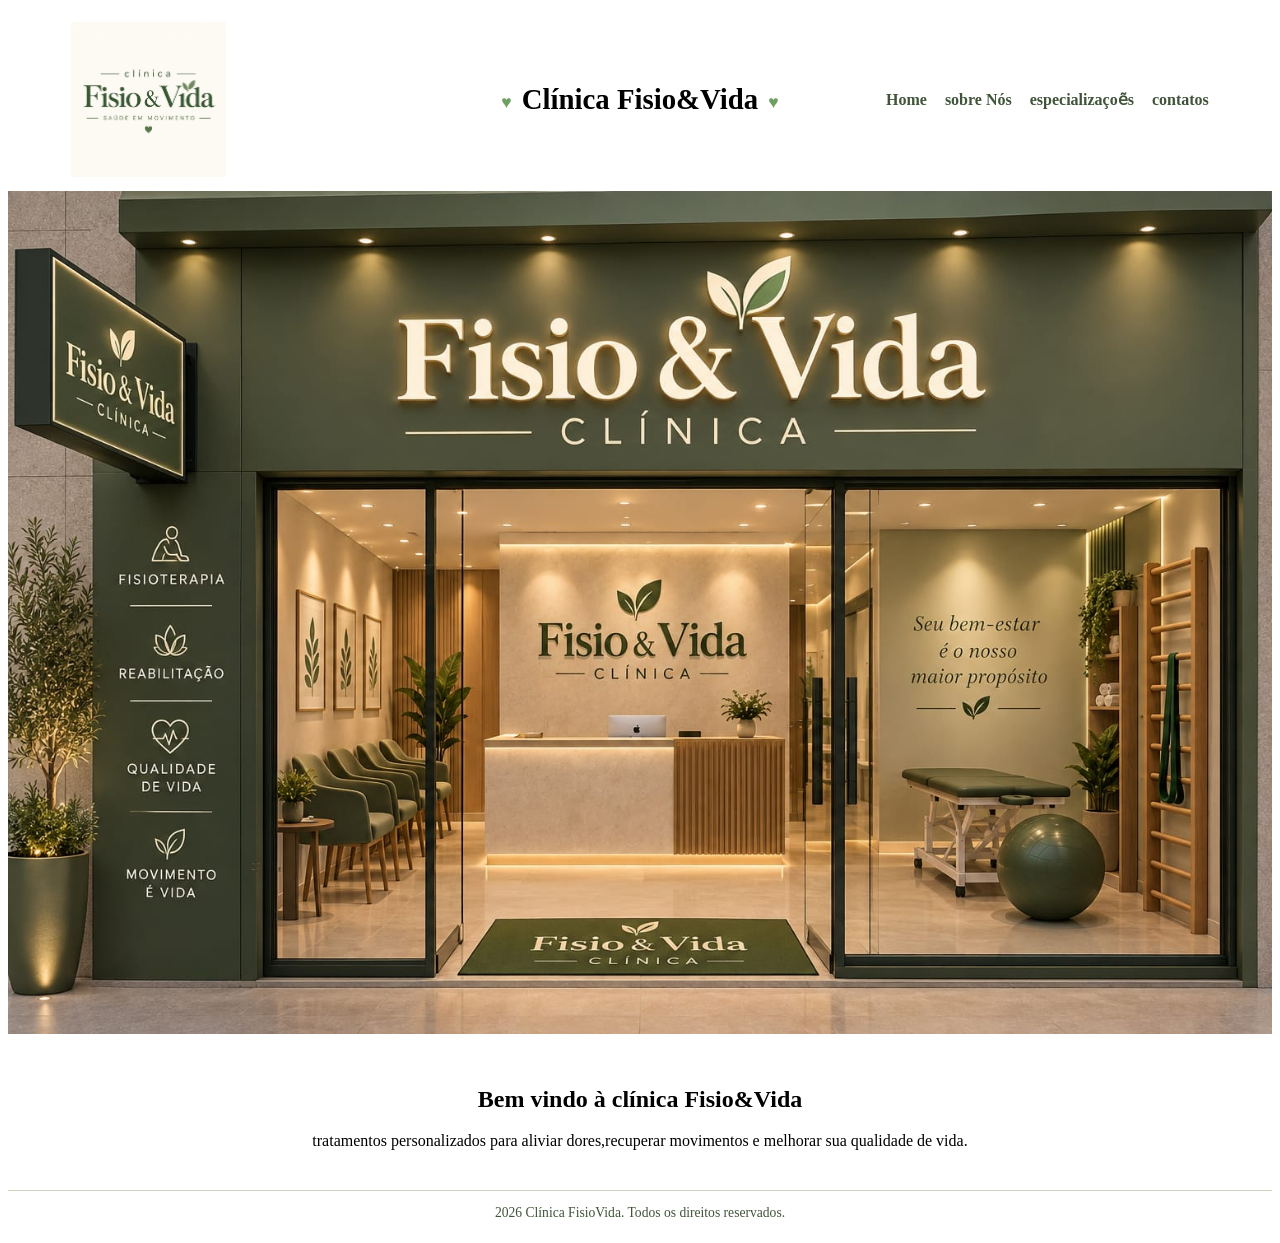
<file: index.html>
<!DOCTYPE html>
<html lang="pt-br">
<head>
    <meta charset="UTF-8">
    <meta name="viewport" content="width=device-width, initial-scale=1.0">
    <title>Clínica Fisio&amp;Vida</title>
    <link rel="shortcut icon" href="Imagens/ÍCONE.jpeg" type="image/x-icon">

    <link rel="stylesheet" href="estilos.css">

</head>
<body>
    <header>
        <img src=" Imagens/logo.jpeg"alt="Logo da clínica
        FisioVida"class="Logo">
        <h1 class="nomedosite">Clínica Fisio&amp;Vida</h1>
    <nav>
        <a href="index.html">Home</a>
        <a href="sobre.html">sobre Nós</a>
        <a href="especializaçoẽs.html">especializaçoẽs</a>
        <a href="contatos.html">contatos</a>
    </nav>
    </header>
    <main>
        <section>
            <img src="Imagens/imagens da clínica.jpeg"alt="Banner Principal"class="Banner">
        </section>


         <section class="destaque">
            <h2>Bem vindo à clínica Fisio&amp;Vida</h2>
        <p>tratamentos personalizados para aliviar dores,recuperar movimentos e melhorar sua qualidade de vida.</p>
         </section>

     </main>
    <footer class="rodape">
        <p>2026 Clínica FisioVida. Todos os direitos reservados.</p>
    </footer>
</body>
</html>
</file>
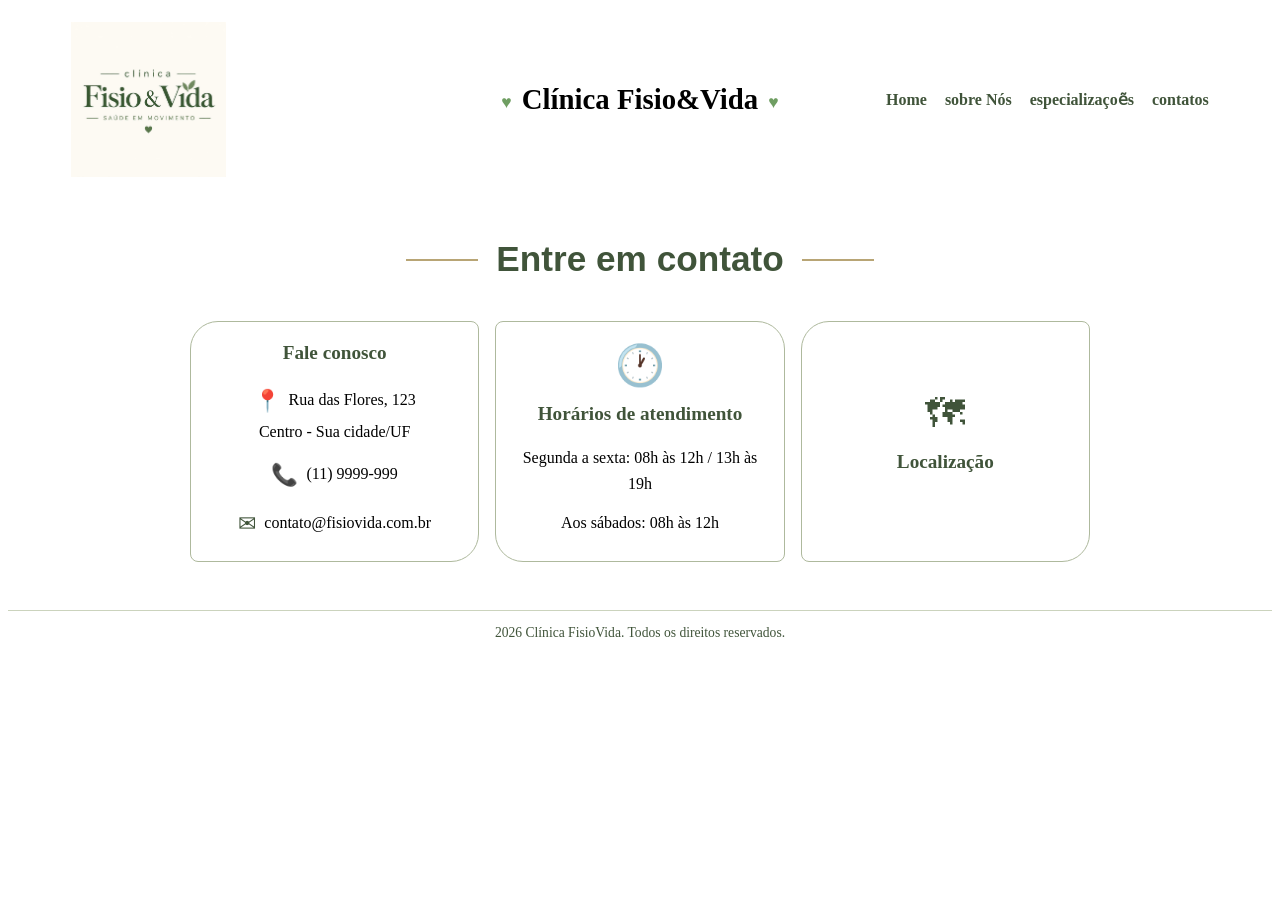
<file: contatos.html>
<!DOCTYPE html>
<html lang="pt-br">
<head>
    <meta charset="UTF-8">
    <meta name="viewport" content="width=device-width, initial-scale=1.0">
    <title>Clínica Fisio&amp;Vida</title>
    <link rel="shortcut icon" href="Imagens/ÍCONE.jpeg"type="image/x-icon">

    <link rel="stylesheet" href="estilos.css">

</head>
<body>
    <header>
        <img src="Imagens/logo.jpeg"alt="Logo da clínica FisioVida"class="Logo">
        <h1 class="nomedosite">Clínica Fisio&amp;Vida</h1>
    <nav>
        <a href="index.html">Home</a>
        <a href="sobre.html">sobre Nós</a>
        <a href="especializaçoẽs.html">especializaçoẽs</a>
        <a href="contatos.html">contatos</a>
    </nav>
    </header>
    <main>
        <section class="contatos" aria-labelledby="titulo-contatos">
            <h2 id="titulo-contatos">Entre em contato</h2>
            <div class="cards-contatos">
                <article class="card-contato">
                    <h3>Fale conosco</h3>
                    <p><span class="simbolo-contato" aria-hidden="true">&#128205;</span>Rua das Flores, 123<br>Centro - Sua cidade/UF</p>
                    <p><span class="simbolo-contato" aria-hidden="true">&#128222;</span>(11) 9999-999</p>
                    <p><span class="simbolo-contato" aria-hidden="true">&#9993;</span>contato@fisiovida.com.br</p>
                </article>

                <article class="card-contato">
                    <span class="simbolo-contato simbolo-destaque" aria-hidden="true">&#128336;</span>
                    <h3>Horários de atendimento</h3>
                    <p>Segunda a sexta: 08h às 12h / 13h às 19h</p>
                    <p>Aos sábados: 08h às 12h</p>
                </article>

                <article class="card-contato card-mapa" aria-label="Mapa de localização">
                    <span class="simbolo-contato simbolo-destaque" aria-hidden="true">&#128506;</span>
                    <h3>Localização</h3>
                </article>
            </div>
        </section>
    </main>
    <footer class="rodape">
        <p>2026 Clínica FisioVida. Todos os direitos reservados.</p>
    </footer>
</body>
</html>
</file>
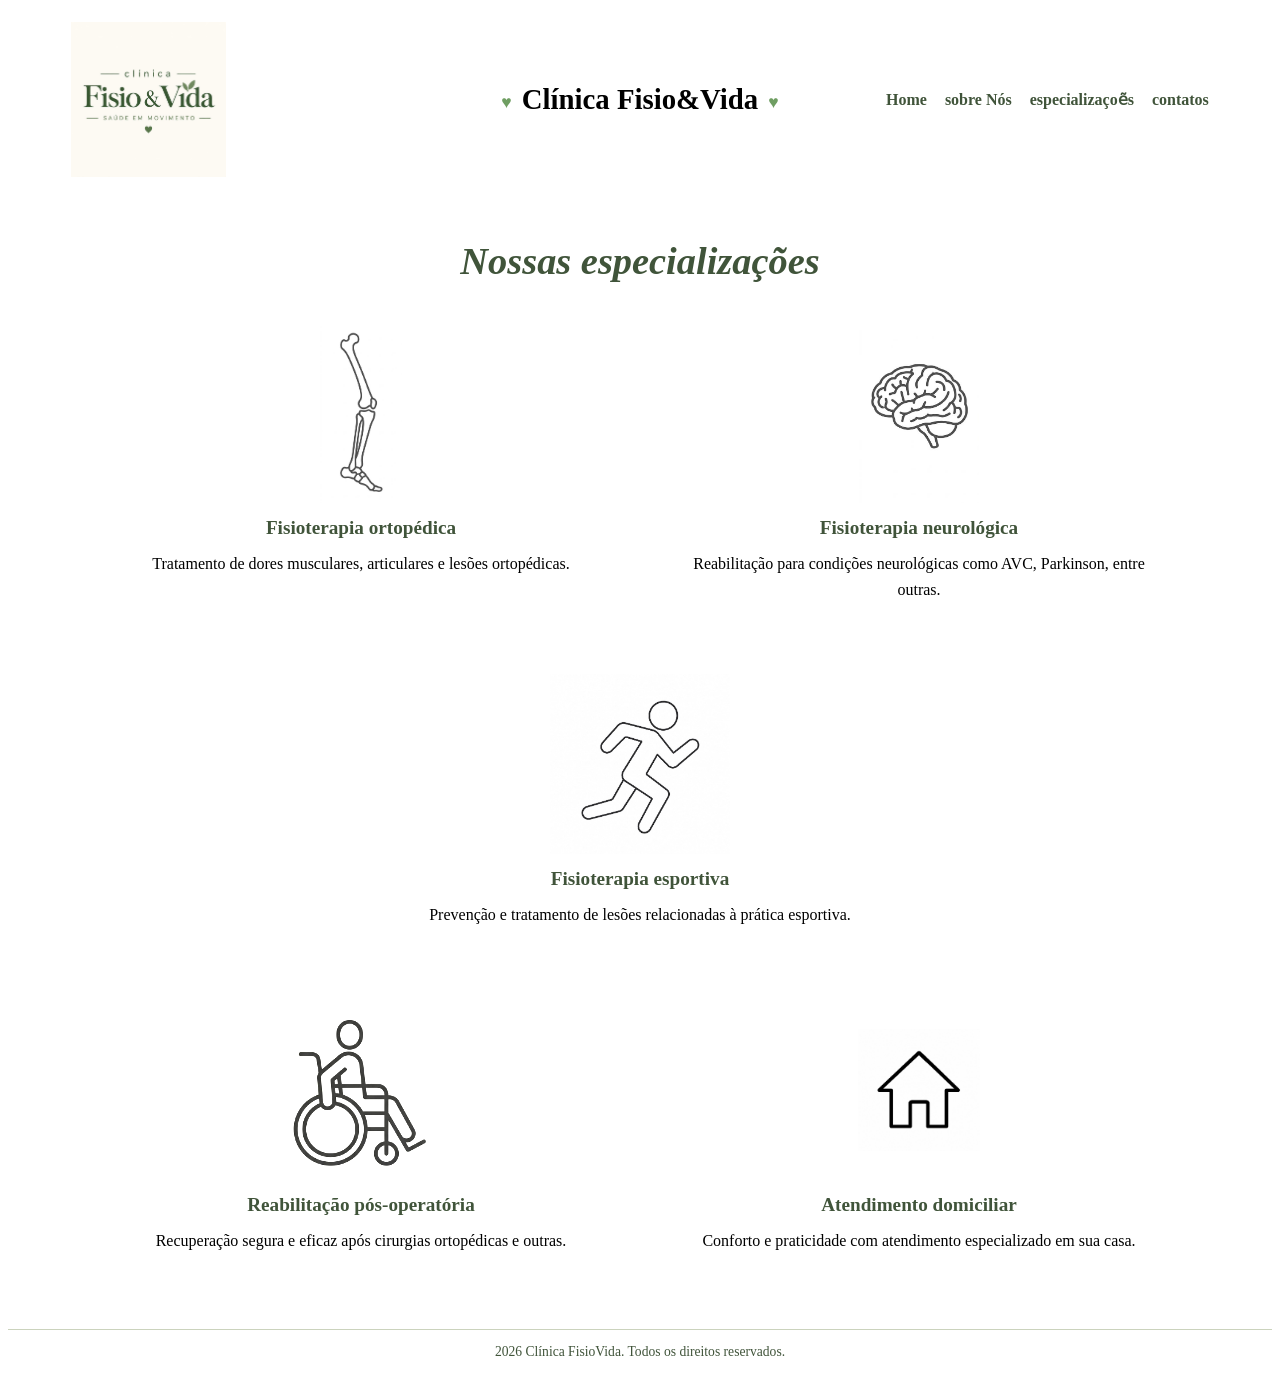
<file: especializaçoẽs.html>
<!DOCTYPE html>
<html lang="pt-br">
<head>
    <meta charset="UTF-8">
    <meta name="viewport" content="width=device-width, initial-scale=1.0">
    <title>Clínica Fisio&amp;Vida</title>
    <link rel="shortcut icon" href="Imagens/ÍCONE.jpeg" type="image/x-icon">

    <link rel="stylesheet" href="estilos.css">

</head>
<body>
    <header>
        <img src="Imagens/logo.jpeg"alt="Logo da clínica FisioVida"class="Logo">
        <h1 class="nomedosite">Clínica Fisio&amp;Vida</h1>
    <nav>
        <a href="index.html">Home</a>
        <a href="sobre.html">sobre Nós</a>
        <a href="especializaçoẽs.html">especializaçoẽs</a>
        <a href="contatos.html">contatos</a>
    </nav>
    </header>
    <main>
        <section class="especializacoes" aria-labelledby="titulo-especializacoes">
            <h2 id="titulo-especializacoes">Nossas especializações</h2>
            <div class="cards-especializacoes">
                <article class="card-especializacao">
                    <img class="imagem-especializacao" src="Imagens/ortopédica.jpeg" alt="Desenho de um osso">
                    <h3>Fisioterapia ortopédica</h3>
                    <p>Tratamento de dores musculares, articulares e lesões ortopédicas.</p>
                </article>

                <article class="card-especializacao">
                    <img class="imagem-especializacao" src="Imagens/neurológica.jpeg" alt="Desenho de um cérebro">
                    <h3>Fisioterapia neurológica</h3>
                    <p>Reabilitação para condições neurológicas como AVC, Parkinson, entre outras.</p>
                </article>

                <article class="card-especializacao">
                    <img class="imagem-especializacao" src="Imagens/esportiva.jpeg" alt="Desenho de uma pessoa praticando esporte">
                    <h3>Fisioterapia esportiva</h3>
                    <p>Prevenção e tratamento de lesões relacionadas à prática esportiva.</p>
                </article>

                <article class="card-especializacao">
                    <img class="imagem-especializacao" src="Imagens/reabilitação.jpeg" alt="Desenho de uma pessoa em cadeira de rodas">
                    <h3>Reabilitação pós-operatória</h3>
                    <p>Recuperação segura e eficaz após cirurgias ortopédicas e outras.</p>
                </article>

                <article class="card-especializacao">
                    <img class="imagem-especializacao" src="Imagens/domiciliar.jpeg" alt="Desenho de uma casa">
                    <h3>Atendimento domiciliar</h3>
                    <p>Conforto e praticidade com atendimento especializado em sua casa.</p>
                </article>
            </div>
        </section>
    </main>
    <footer class="rodape">
        <p>2026 Clínica FisioVida. Todos os direitos reservados.</p>
    </footer>
</body>
</html>
</file>
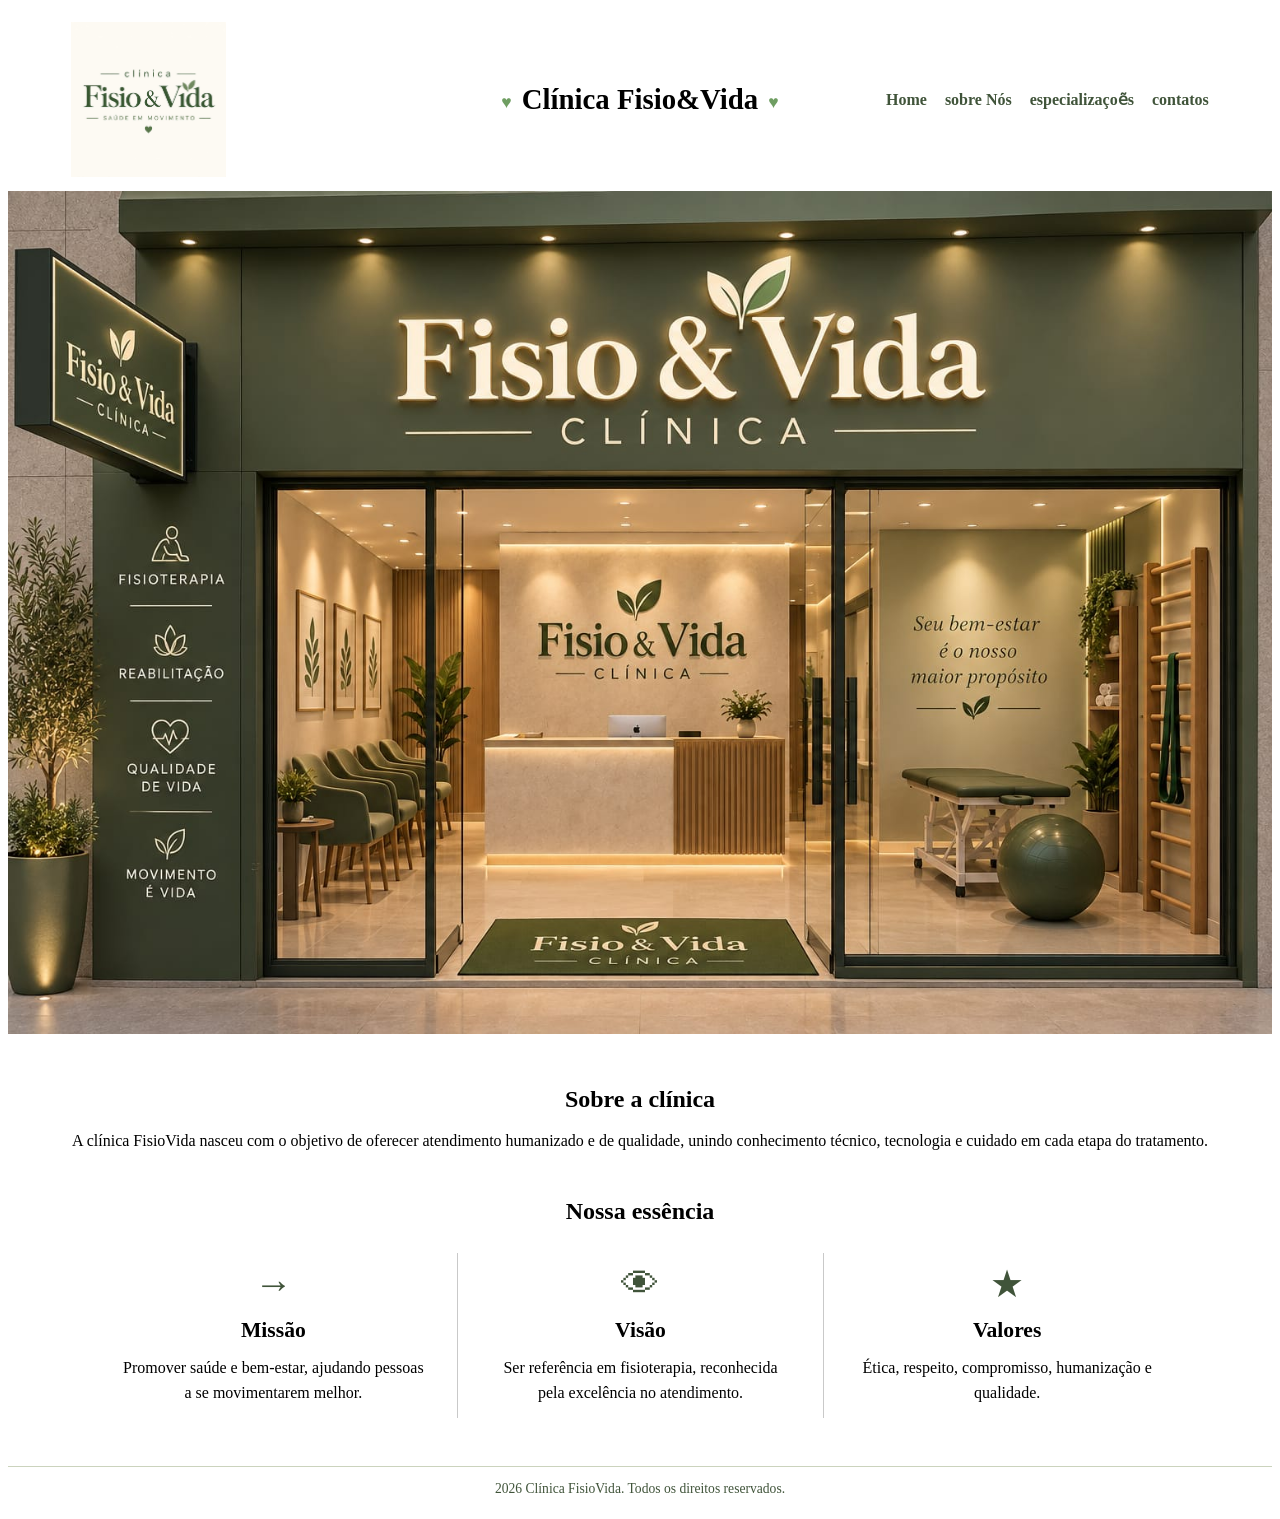
<file: sobre.html>
<!DOCTYPE html>
<html lang="pt-br">
<head>
    <meta charset="UTF-8">
    <meta name="viewport" content="width=device-width, initial-scale=1.0">
    <title>Clínica Fisio&amp;Vida</title>
    <link rel="shortcut icon" href="Imagens/ÍCONE.jpeg" type="image/x-icon">

    <link rel="stylesheet" href="estilos.css">

</head>
<body>
    <header>
        <img src="Imagens/logo.jpeg"alt="Logo da clínica FisioVida"class="Logo">
        <h1 class="nomedosite">Clínica Fisio&amp;Vida</h1>
    <nav>
        <a href="index.html">Home</a>
        <a href="sobre.html">sobre Nós</a>
        <a href="especializaçoẽs.html">especializaçoẽs</a>
        <a href="contatos.html">contatos</a>
    </nav>
    </header>
    <main>
        <section>
            <img src="Imagens/imagens da clínica.jpeg"alt="Banner Principal"class="Banner">
        </section>
    
        <section class="destaque">
            <h2>Sobre a clínica</h2>
            <p>A clínica FisioVida nasceu com o objetivo de oferecer atendimento humanizado e de qualidade, unindo conhecimento técnico, tecnologia e cuidado em cada etapa do tratamento.</p>
        </section>

        <section class="sobre-clinica" aria-labelledby="titulo-sobre-clinica">
            <h2 id="titulo-sobre-clinica">Nossa essência</h2>
            <div class="cards-sobre">
                <article class="card-sobre">
                    <span class="simbolo" aria-hidden="true">&#8594;</span>
                    <h3>Missão</h3>
                    <p>Promover saúde e bem-estar, ajudando pessoas a se movimentarem melhor.</p>
                </article>

                <article class="card-sobre">
                    <span class="simbolo" aria-hidden="true">&#128065;&#65038;</span>
                    <h3>Visão</h3>
                    <p>Ser referência em fisioterapia, reconhecida pela excelência no atendimento.</p>
                </article>

                <article class="card-sobre">
                    <span class="simbolo" aria-hidden="true">&#9733;&#65038;</span>
                    <h3>Valores</h3>
                    <p>Ética, respeito, compromisso, humanização e qualidade.</p>
                </article>
            </div>
        </section>
    </main>
    <footer class="rodape">
        <p>2026 Clínica FisioVida. Todos os direitos reservados.</p>
    </footer>
</body>
</html>
</file>
<file: estilos.css>
.Logo {
	grid-area: logo;
	width: 155px;
	height: 155px;
	object-fit: cover;
	justify-self: start;
}

header {
	display: grid;
	grid-template-columns: 1fr auto 1fr;
	grid-template-areas: "logo title nav";
	align-items: center;
	gap: 24px;
	padding: 14px 5%;
}

.nomedosite {
	grid-area: title;
	margin: 0;
	color: #000;
	font-family: Georgia, "Times New Roman", serif;
	font-size: 1.8rem;
	text-align: center;
}

.nomedosite::before,
.nomedosite::after {
	color: #6f9e62;
	font-family: Georgia, "Times New Roman", serif;
	font-size: 1.1rem;
	vertical-align: middle;
}

.nomedosite::before {
	content: "♥";
	margin-right: 10px;
}

.nomedosite::after {
	content: "♥";
	margin-left: 10px;
}

nav {
	grid-area: nav;
	display: flex;
	align-items: center;
	justify-content: flex-end;
	gap: 18px;
}

nav a {
	color: #40543a;
	font-weight: 600;
	text-decoration: none;
}

nav a:hover {
	color: #b8a575;
}

.Banner {
	display: block;
	width: 100%;
	max-width: none;
	height: auto;
	margin: 0;
}

.destaque {
	padding: 32px 24px 0;
	text-align: center;
}

.sobre-clinica {
	max-width: 1100px;
	margin: 48px auto;
	padding: 0 24px;
	text-align: center;
}

.sobre-clinica h2 {
	margin-bottom: 28px;
}

.cards-sobre {
	display: grid;
	grid-template-columns: repeat(3, 1fr);
}

.card-sobre {
	padding: 12px 32px;
}

.card-sobre + .card-sobre {
	border-left: 1px solid #c9c9c9;
}

.simbolo {
	display: block;
	color: #40543a;
	font-size: 2.4rem;
	line-height: 1;
	margin-bottom: 14px;
}

.card-sobre h3 {
	margin: 0 0 12px;
	font-size: 1.35rem;
}

.card-sobre p {
	margin: 0;
	line-height: 1.6;
}

.especializacoes {
	max-width: 1100px;
	margin: 48px auto;
	padding: 0 24px;
	text-align: center;
}

.especializacoes h2 {
	margin-bottom: 28px;
	color: #40543a;
	font-family: "Palatino Linotype", "Book Antiqua", Georgia, serif;
	font-size: 2.4rem;
	font-style: italic;
	font-weight: 700;
}

.cards-especializacoes {
	display: grid;
	grid-template-columns: repeat(2, minmax(0, 1fr));
	border: 0;
	gap: 16px;
}

.card-especializacao {
	padding: 12px 28px 28px;
	background-color: #fff;
}

.imagem-especializacao {
	display: block;
	width: 100%;
	height: 180px;
	margin: 0 auto 14px;
	object-fit: contain;
	background-color: #fff;
}

.card-especializacao:nth-child(4) .imagem-especializacao {
	filter: contrast(1.5);
}

.card-especializacao:nth-child(5) .imagem-especializacao {
	width: 25%;
}

.card-especializacao:nth-child(n + 3) {
	padding-top: 28px;
}

.card-especializacao:nth-child(even) {
	background-color: #fff;
}

.card-especializacao:nth-child(3) {
	grid-column: 1 / -1;
	justify-self: center;
	width: 50%;
}

.card-especializacao h3 {
	margin: 0 0 12px;
	color: #40543a;
	font-size: 1.2rem;
}

.card-especializacao p {
	margin: 0;
	line-height: 1.6;
}

.contatos {
	--verde-marca: #40543a;
	--verde-oliva-claro: #e1e5d7;
	--verde-oliva-medio: #cbd3bd;
	--verde-oliva-suave: #d7ddca;
	--dourado-marca: #b8a575;
	max-width: 1100px;
	margin: 48px auto;
	padding: 0 24px;
	text-align: center;
}

.contatos h2 {
	position: relative;
	display: inline-block;
	margin: 0 0 42px;
	color: var(--verde-marca);
	font-family: "Century Gothic", "Avenir Next", sans-serif;
	font-size: 2.2rem;
	font-weight: 700;
}

.contatos h2::before,
.contatos h2::after {
	position: absolute;
	top: 50%;
	width: 72px;
	height: 2px;
	content: "";
	background-color: var(--dourado-marca);
}

.contatos h2::before {
	right: calc(100% + 18px);
}

.contatos h2::after {
	left: calc(100% + 18px);
}

.cards-contatos {
	display: grid;
	grid-template-columns: repeat(3, minmax(0, 1fr));
	max-width: 900px;
	margin: 0 auto;
	gap: 16px;
	align-items: stretch;
}

.card-contato {
	padding: 20px;
	min-height: 220px;
	box-sizing: border-box;
	background-color: #fff;
	border: 1px solid #aeb99d;
	border-radius: 28px 8px 28px 8px;
}

.card-contato:nth-child(2) {
	background-color: #fff;
}

.card-contato:nth-child(3) {
	background-color: #fff;
}

.card-contato:nth-child(2) {
	border-radius: 8px 28px 8px 28px;
}

.card-contato:nth-child(3) {
	border-radius: 28px 8px 28px 8px;
}

.card-contato h3 {
	margin: 0 0 20px;
	color: var(--verde-marca);
	font-size: 1.2rem;
}

.card-contato p {
	margin: 14px 0 0;
	line-height: 1.6;
}

.simbolo-contato {
	color: var(--verde-marca);
	font-size: 1.35rem;
	margin-right: 8px;
	vertical-align: middle;
}

.simbolo-destaque {
	display: block;
	margin: 0 0 14px;
	font-size: 2.5rem;
}

.card-mapa {
	display: flex;
	flex-direction: column;
	align-items: center;
	justify-content: center;
}

.rodape {
	margin-top: 40px;
	padding: 14px 24px;
	border-top: 1px solid #cbd3bd;
	color: #40543a;
	text-align: center;
}

.rodape p {
	margin: 0;
	font-size: 0.85rem;
}

@media (max-width: 700px) {
	header {
	grid-template-columns: 1fr auto 1fr;
		grid-template-areas:
			"logo title ."
			"nav nav nav";
	}

	nav {
		width: 100%;
		justify-content: center;
		flex-wrap: wrap;
	}

	.nomedosite {
		grid-area: title;
	}

	.Logo {
		grid-area: logo;
		width: 70px;
		height: 70px;
	}

	.cards-sobre {
		grid-template-columns: 1fr;
		gap: 24px;
	}

	.card-sobre + .card-sobre {
		border-left: 0;
		border-top: 1px solid #c9c9c9;
		padding-top: 28px;
	}

	.cards-especializacoes {
		grid-template-columns: 1fr;
		gap: 24px;
		border: 0;
	}

	.card-especializacao,
	.card-especializacao:nth-child(n + 3),
	.card-especializacao:nth-child(3) {
		padding-top: 28px;
	}

	.card-especializacao:nth-child(3) {
		grid-column: auto;
		width: auto;
	}

	.card-especializacao:first-child {
		border-top: 0;
		padding-top: 12px;
	}

	.cards-contatos {
		grid-template-columns: 1fr;
	}

	.contatos h2 {
		font-size: 2rem;
	}

	.contatos h2::before,
	.contatos h2::after {
		width: 34px;
	}

	.card-contato:nth-child(3) {
		border-radius: 28px 8px 28px 8px;
		min-height: auto;
	}
}
</file>
